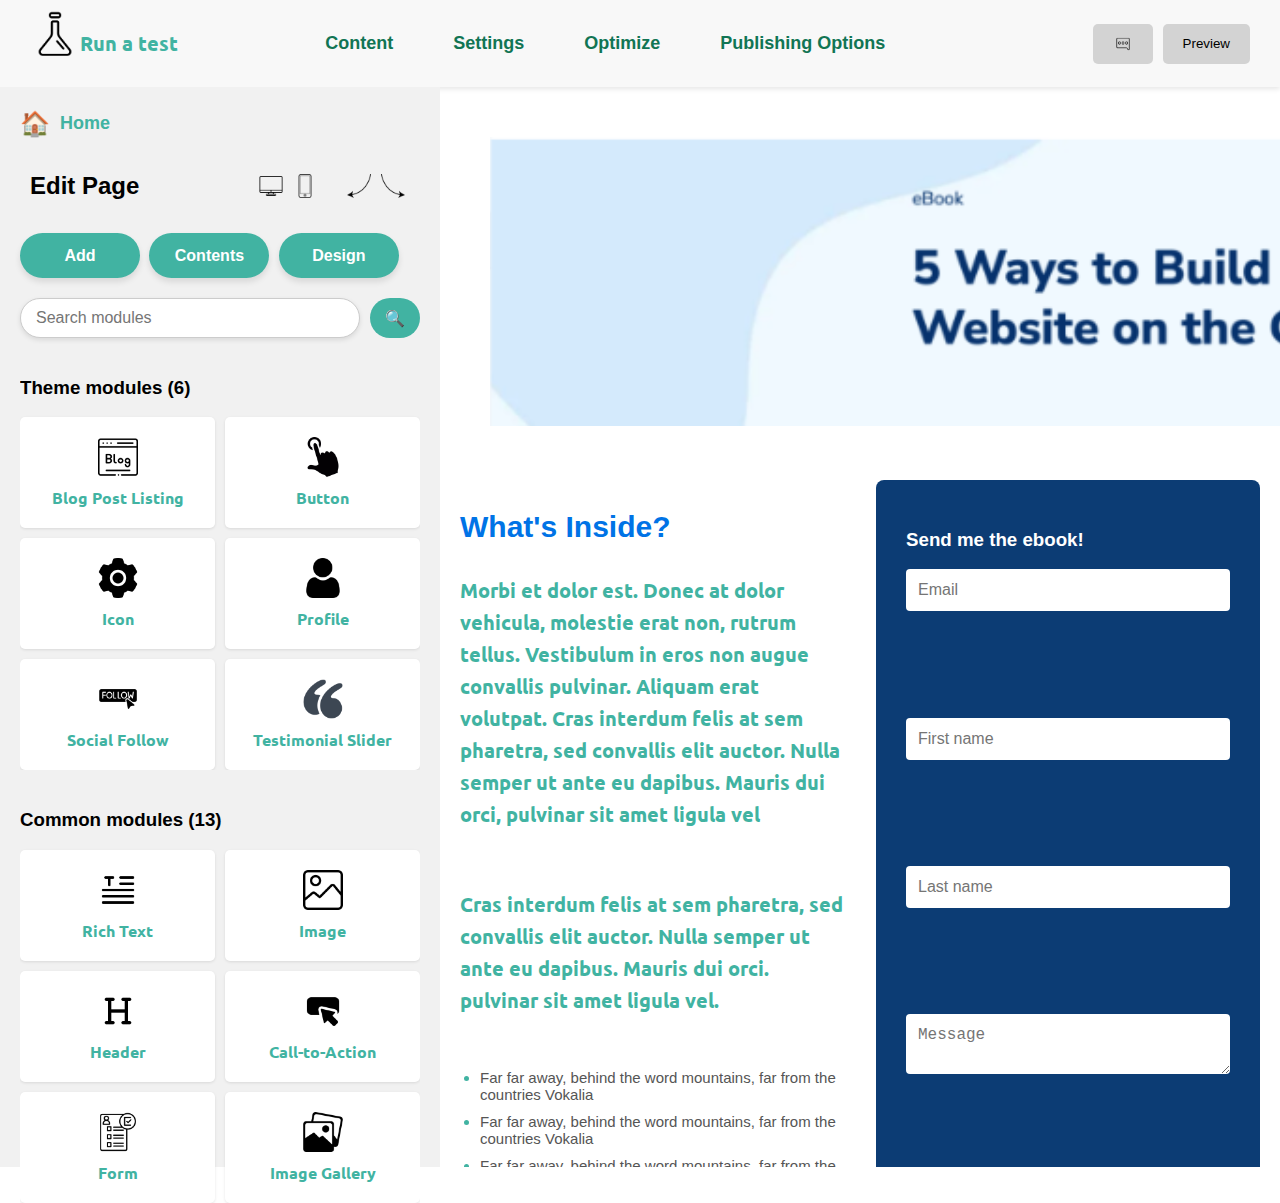
<file: assignment 4/index.html>
<!DOCTYPE html>
<html lang="en">
<head>
    <meta charset="UTF-8">
    <meta name="viewport" content="width=device-width, initial-scale=1.0">
    <title>Template Page</title>
    <link rel="stylesheet" href="styles.css">
    <style>
        @import url('https://fonts.googleapis.com/css2?family=Fredoka:wght@300..700&family=Ubuntu:ital,wght@0,300;0,400;0,500;0,700;1,300;1,400;1,500;1,700&display=swap');
    </style>
</head>
<body>

    <nav class="top-navbar">
        <div class="run-test">
            <img class="lab" src="./assets/laboratory.png" alt="">
            <p>Run a test</p>
        </div>

    

        <div class="nav-content">
            <ul>
                <li><a href="#">Content</a></li>
                <li><a href="#">Settings</a></li>
                <li><a href="#">Optimize</a></li>
                <li><a href="#">Publishing Options</a></li>
              </ul>
        </div>

        <div class="btn">
            <button><img class="msg" src="./assets/message.png" alt=""></button>
            <button>Preview</button>
        </div>
    </nav>

    <div class="container">
        <aside class="sidebar">
            <div class="home-icon">
                <p>🏠</p>
                <h2>Home</h2>
            </div>
            <div class="edit-page">
                <h3>Edit Page</h3>
                <div class="icon-buttons">


                    <div class="icon-group">
                        <button><img src="./assets/monitor.png" alt="Icon 1"></button>
                        <button><img src="./assets/phone.png" alt="Icon 2"></button>
                    </div>
            
                    <div class="icon-group">
                        <button><img src="./assets/left.png" alt="Icon 3"></button>
                        <button><img src="./assets/right.png" alt="Icon 4"></button>
                    </div>
                </div>
            </div>
            
            <div class="nav-options">
                <div class="nav-item">
                    <button>Add</button>
                    <button>Contents</button>
                    <button>Design</button>
                </div>
            </div>
            

            <div class="search-bar">
                <input type="text" placeholder="Search modules">
                <button>🔍</button>
            </div>

            <div class="theme-modules">
                <h3>Theme modules (6)</h3>
                <div class="modules-grid">
                    <div class="module-box">
                        <img src="./assets/blog.png" alt="Blog Icon">
                        <p>Blog Post Listing</p>
                    </div>
                    <div class="module-box">
                        <img src="./assets/press.png" alt="Button Icon">
                        <p>Button</p>
                    </div>
                    <div class="module-box">
                        <img src="./assets/setting.png" alt="Icon Icon">
                        <p>Icon</p>
                    </div>
                    <div class="module-box">
                        <img src="./assets/user.png" alt="Profile Icon">
                        <p>Profile</p>
                    </div>
                    <div class="module-box">
                        <img src="./assets/follow.png" alt="Social Follow Icon">
                        <p>Social Follow</p>
                    </div>
                    <div class="module-box">
                        <img src="./assets/quotes.png" alt="Testimonial Icon">
                        <p>Testimonial Slider</p>
                    </div>
                </div>
            </div>
            
           

            <div class="common-modules">
                <h3>Common modules (13)</h3>
                <div class="modules-grid">
                    <div class="module-box">
                        <img src="./assets/rich text.png" alt="Rich Text Icon">
                        <p>Rich Text</p>
                    </div>
                    <div class="module-box">
                        <img src="./assets/image.png" alt="Image Icon">
                        <p>Image</p>
                    </div>
                    <div class="module-box">
                        <img src="./assets/heading.png" alt="Header Icon">
                        <p>Header</p>
                    </div>
                    <div class="module-box">
                        <img src="./assets/call-to-action.png" alt="Call-to-Action Icon">
                        <p>Call-to-Action</p>
                    </div>
                    <div class="module-box">
                        <img src="./assets/registered-document.png" alt="Form Icon">
                        <p>Form</p>
                    </div>
                    <div class="module-box">
                        <img src="./assets/images.png" alt="Image Gallery Icon">
                        <p>Image Gallery</p>
                    </div>
                </div>
            </div>
            
        </aside>

        <main class="main-content">
            <section class="hero-section">
                <img src="./assets/hero.png" alt="">
            </section>

            <div class="content-area">
                <div class="lefty">
                    <h3 class="main-font">What's Inside?</h3>
                    <p>Morbi et dolor est. Donec at dolor vehicula, molestie erat non, rutrum tellus. Vestibulum in eros non augue convallis pulvinar. Aliquam erat volutpat. Cras interdum felis at sem pharetra, sed convallis elit auctor. Nulla semper ut ante eu dapibus. Mauris dui orci, pulvinar sit amet ligula vel
                    </p>
                    <br>

                    <p>Cras interdum felis at sem pharetra, sed convallis elit auctor. Nulla semper ut ante eu dapibus. Mauris dui orci. pulvinar sit amet ligula vel.
                    </p>
                    <br>
                    <ul>
                        <li>Far far away, behind the word mountains, far from the countries Vokalia</li>
                        <li>Far far away, behind the word mountains, far from the countries Vokalia</li>
                        <li>Far far away, behind the word mountains, far from the countries Vokalia</li>
                    </ul>
                </div>

                <div class="righty">
                    <div class="form-container">
                        <h3>Send me the ebook!</h3>
                        <form>
                            <input type="email" placeholder="Email">
                            <input type="text" placeholder="First name">
                            <input type="text" placeholder="Last name">
                            <textarea placeholder="Message"></textarea>
                            <button type="submit">Submit</button>
                        </form>
                    </div>
                </div>
            </div>
        </main>
    </div>
</body>
</html>
</file>
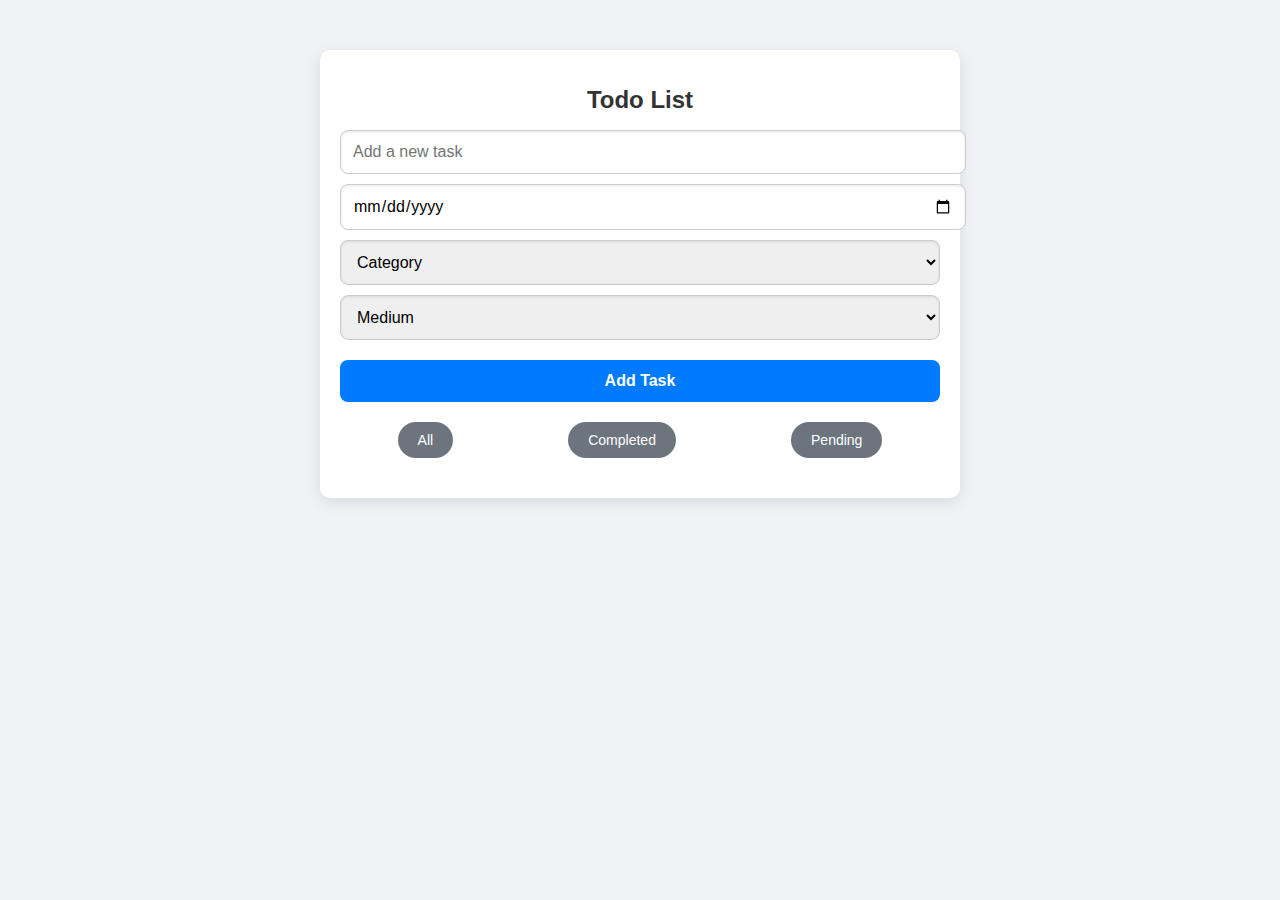
<file: assignment 6/index.html>
<!DOCTYPE html>
<html lang="en">
<head>
    <meta charset="UTF-8">
    <meta name="viewport" content="width=device-width, initial-scale=1.0">
    <title>Todo List</title>
    <link rel="stylesheet" href="styles.css">
</head>
<body>
    <div class="container">
        <h1>Todo List</h1>
        <div class="task-input">
            <input type="text" id="taskInput" placeholder="Add a new task">
            <input type="date" id="dueDateInput">
            <select id="categoryInput">
                <option value="">Category</option>
                <option value="Work">Work</option>
                <option value="Personal">Personal</option>
                <option value="Home">Home</option>
            </select>
            <select id="priorityInput">
                <option value="Medium">Medium</option>
                <option value="High">High</option>
                <option value="Low">Low</option>
            </select>
            <button onclick="addTask()">Add Task</button>
        </div>
        <div class="filter">
            <button onclick="filterTasks('all')">All</button>
            <button onclick="filterTasks('completed')">Completed</button>
            <button onclick="filterTasks('pending')">Pending</button>
        </div>
        <ul id="taskList"></ul>
    </div>
    <script src="script.js"></script>
</body>
</html>
</file>
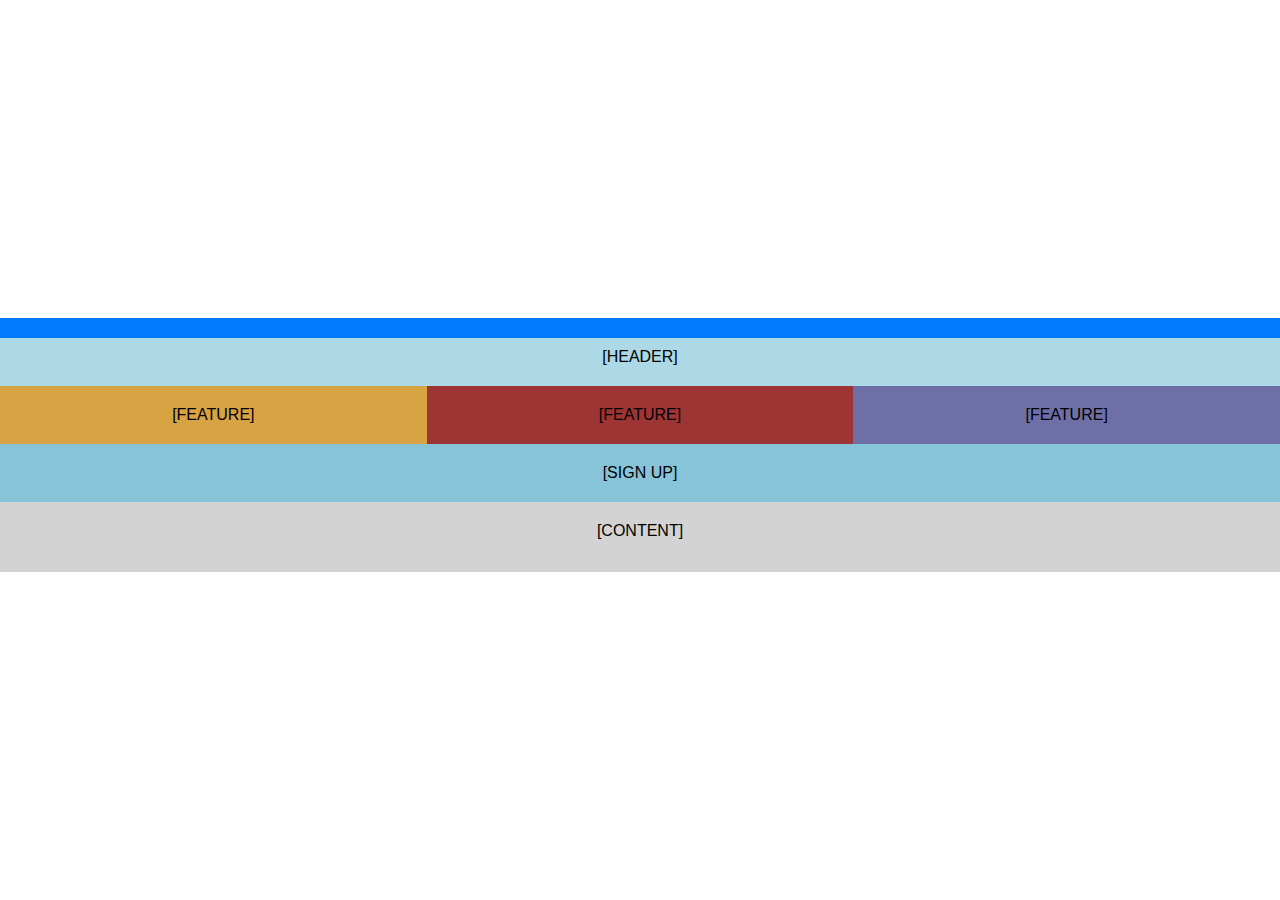
<file: assignment3/index.html>
<!DOCTYPE html>
<html lang="en">
<head>
  <meta charset="UTF-8">
  <meta name="viewport" content="width=device-width, initial-scale=1.0">
  <title>Responsive Layout</title>
  <link rel="stylesheet" href="style.css">
</head>
<body>
  <div class="container">
    <div class="blue-bar"></div> 
    <header class="header">[HEADER]</header>
    <main class="content">[CONTENT]</main>
    <div class="sign-up">[SIGN UP]</div>
    <div class="feature-1">[FEATURE]</div>
    <div class="feature-2">[FEATURE]</div>
    <div class="feature-3">[FEATURE]</div>
  </div>
</body>
</html>
</file>
<file: assignment 4/styles.css>
body {
    font-family: Arial, sans-serif;
    margin: 0;
    padding: 0;
    display: flex;
    flex-direction: column;
}

p{
    color: #41B3A2;
    font-family: "Ubuntu", sans-serif;
    font-weight: 700;
    font-style: normal;
    font-size: 20px;
}

h2 {
    color: #41B3A2 !important ;
    font-family: 'Lucida Sans', 'Lucida Sans Regular', 'Lucida Grande', 'Lucida Sans Unicode', Geneva, Verdana, sans-serif;
    font-size: 30px;
}

.main-font{
    color: #0073e6;
    font-family: Arial, Helvetica, sans-serif;
}

ul {
    list-style-type: none;
    margin: 0;
    padding: 0;
  }
  .lab{
    width: 50px;
    height: 50px;
  }

  .run-test{
    display: flex;
    margin-left: 10px;
  }

.top-navbar {
    display: flex;
    justify-content: space-between;
    align-items: center;             
    padding: 10px 20px;              
    background-color: #f8f8f8;       
    box-shadow: 0 2px 5px rgba(0, 0, 0, 0.1); 
}

.nav-content {
    flex-grow: 1;  
    display: flex;
    justify-content: center;  
}

.nav-content ul {
    list-style: none;  
    display: flex;     
    margin: 0;
    padding: 0;
}

.nav-content ul li {
    margin-right: 60px;  
    font-family: 'Franklin Gothic Medium', 'Arial Narrow', Arial, sans-serif;
    font-size: 18px;
}


.nav-content ul li a {
    text-decoration: none;
    color: black;
    font-weight: bold;
    
    color:#117554;
    

}

.nav-content ul li a:hover {
    color: #0073e6;
}
.btn {
    display: flex;         
    align-items: center;   
}

.btn button {
    padding: 10px 20px;      
    display: flex;           
    align-items: center;     
    justify-content: center; 
    height: 40px;            
    border-radius: 5px;  
    border: none;    
    background-color: lightgray;  
    color: black;            
    cursor: pointer;         
    margin-right: 10px;      
}


.btn button img {
    height: 100%;    
    width: auto;     
}

.btn button:hover {
    background-color: greenyellow; 
}


.container {
    display: flex;
    height: 120vh;
    width: 100%;
}

/* Sidebar container */
.sidebar {
    width: 400px;
    background-color: #f1f1f1;
    padding: 20px;
    flex-shrink: 0;
}

.home-icon {
    display: flex;
    align-items: center; 
    justify-content: flex-start; 
}


.home-icon p {
    margin: 0; 
    font-size: 24px; 
    margin-right: 10px; 
}


.home-icon h2 {
    margin: 0; 
    font-size: 18px; 
    color: #333; 

}


.edit-page {
    display: flex;
    justify-content: space-between; 
    align-items: center;            
    padding: 10px;
    margin-top: 20px;
}


.edit-page h3 {
    margin: 0;
    font-size: 24px;               
    font-weight: bold;
}


.icon-buttons {
    display: flex;
    gap: 20px;                    
}


.icon-group {
    display: flex;
    gap: 0;                         
}


.icon-group button {
    background-color: #f1f1f1;
    border: none;
    padding: 5px;
    display: flex;
    align-items: center;
    justify-content: center;
    border-radius: 0;            
}


.icon-group img {
    width: 24px;                   
    height: 24px;
}


.icon-group button:hover {
    background-color: #ddd;
}


.nav-options {
    margin-top: 20px;
    display: flex;
    justify-content: flex-start;
}


.nav-options button {
    background-color: #41B3A2;      
    border: none;                  
    color: white;                
    padding: 12px 20px;             
    margin-right: 5px;             
    width: 120px;                 
    height: 45px;                  
    font-size: 16px;           
    font-weight: 600;              
    cursor: pointer;                
    border-radius: 25px;            
    box-shadow: 0 4px 6px rgba(0, 0, 0, 0.1); 
    text-align: center;
    transition: background-color 0.3s ease, box-shadow 0.3s ease; 
}

.nav-options button:hover {
    background-color: #379d8e;      
    box-shadow: 0 6px 10px rgba(0, 0, 0, 0.15); 
}

.nav-options button:active {
    background-color: #2f8575;      
    box-shadow: 0 2px 4px rgba(0, 0, 0, 0.1);  
    transform: translateY(2px);   
}


.search-bar {
    margin-top: 20px;
    display: flex;                
    justify-content: center;      
}

.search-bar input {
    width: 80%;                   
    padding: 10px 15px;          
    border: 1px solid #ccc;       
    border-radius: 25px;         
    box-shadow: 0 2px 5px rgba(0, 0, 0, 0.1);
    font-size: 16px;               
    outline: none;                 
    transition: all 0.3s ease;     
}

.search-bar input:focus {
    border-color: #41B3A2;        
    box-shadow: 0 2px 8px rgba(0, 0, 0, 0.2); 
}

.search-bar button {
    padding: 10px 15px;
    margin-left: 10px;
    background-color: #41B3A2;     
    border: none;
    border-radius: 25px;          
    color: white;
    font-size: 16px;
    cursor: pointer;
    transition: background-color 0.3s ease;
}

.search-bar button:hover {
    background-color: #379d8e;
}

.theme-modules, .common-modules {
    margin-top: 20px;
    overflow: auto;
}

.modules-grid {
    display: grid;
    grid-template-columns: repeat(2, 1fr); 
    gap: 10px;
}

.module-box {
    background-color: #fff;
    padding: 20px;
    text-align: center;
    border-radius: 5px;
    box-shadow: 0 1px 3px rgba(0, 0, 0, 0.1);
    display: flex;
    flex-direction: column;
    align-items: center; 
    justify-content: center; 
}

.module-box img {
    width: 40px; 
    height: 40px;
    margin-bottom: 10px; 
}

.module-box p {
    margin: 0;
    font-size: 16px;
    font-weight: bold;
}


.main-content {
    flex-grow: 1;
    padding: 20px;
    overflow: auto;
}

.hero-section {
    padding: 30px;
    margin-bottom: 20px;
    width:100%;
    padding-right: 15px;
}

.content-area {
    display: flex;
    justify-content: space-between;
}

.lefty, .righty {
    width: 48%;
}

.lefty h3 {
    font-size: 30px;
}

.lefty p {
    line-height: 1.6;
}

.lefty ul {
    margin-top: 15px;
    padding-left: 20px;          
}

.lefty ul li {
    list-style-type: disc;      
    margin-bottom: 10px;        
    color: #555;   
    font-size: 15px;              
}

.lefty li::marker {
    color: #41B3A2;               
}

.righty .form-container {
    background-color: #0c3c74;
    color: #fff;
    padding: 30px;                    
    border-radius: 8px;
    height: 100%;                    
    display: flex;
    flex-direction: column;             
    justify-content: space-between;     
}

.righty form {
    display: flex;
    flex-direction: column;
    flex-grow: 1;                      
    justify-content: space-between;     
}

.righty input, .righty textarea {
    margin-bottom: 15px;               
    padding: 12px;                     
    border: none;
    border-radius: 4px;
    font-size: 16px;                  
    width: 100%;                      
    box-sizing: border-box;             
}

.righty textarea {
    resize: vertical;                  
}

.righty button {
    background-color: #1db954;
    color: white;
    padding: 15px;                    
    border: none;
    border-radius: 5px;
    cursor: pointer;
    font-size: 18px;                   
    width: 100%;                      
}

.righty button:hover {
    background-color: #17a846;         
}



/* Tablet Styles */
@media only screen and (max-width: 768px) {
    .top-navbar {
        flex-direction: column; 
        padding: 15px; 
    }

    .nav-content ul {
        flex-direction: column; 
        align-items: center; 
    }

    .nav-content ul li {
        margin-right: 0; 
        margin-bottom: 10px;
    }

    .hero-section {
        padding: 15px;
        text-align: center; 
    }

    .hero-section img {
        width: 90%; 
        height: auto; 
        max-height: 300px; 
        object-fit: contain; 
        margin: 0 auto; 
    }




    .content-area {
        flex-direction: column; 
    }

    .lefty, .righty {
        width: 100%; 
    }

    .righty .form-container {
        padding: 20px; 
    }

    .righty input, .righty textarea, .righty button {
        font-size: 14px; 
    }
}


@media only screen and (max-width: 400px) {
    .top-navbar {
        padding: 10px; 
    }

    .nav-content ul {
        flex-direction: column; 
    }

    .hero-section img {
        width: 100%; 
        height: auto; 
    }

    .hero-buttons {
        flex-direction: column; 
        align-items: center; 
    }

    .hero-buttons button {
        width: 90%; 
        margin: 5px 0; 
    }

    .main-content {
        padding: 15px; 
    }

    .lefty, .righty {
        width: 100%; 
    }

    .righty .form-container {
        height: auto; 
        padding: 20px; 
    }

    .righty input, .righty textarea, .righty button {
        font-size: 14px; 
    }
}
</file>
<file: assignment 6/styles.css>
body {
    font-family: 'Arial', sans-serif;
    background-color: #f0f2f5;
    margin: 0;
    padding: 0;
}

.container {
    max-width: 600px;
    margin: 50px auto;
    padding: 20px;
    background: white;
    box-shadow: 0 4px 15px rgba(0, 0, 0, 0.1);
    border-radius: 10px;
    text-align: center;
}

h1 {
    font-size: 24px;
    color: #333;
}

.task-input {
    display: flex;
    flex-direction: column;
    gap: 10px;
    margin-bottom: 20px;
}

.task-input input, .task-input select {
    padding: 12px;
    font-size: 16px;
    border: 1px solid #ccc;
    border-radius: 8px;
    outline: none;
    transition: all 0.3s ease;
    width: 100%;
    box-shadow: inset 0 1px 3px rgba(0, 0, 0, 0.1);
}

.task-input input:focus, .task-input select:focus {
    border-color: #007bff;
    box-shadow: 0 0 5px rgba(0, 123, 255, 0.5);
}

.task-input button {
    padding: 12px 20px;
    background: #007bff;
    color: white;
    border: none;
    border-radius: 8px;
    cursor: pointer;
    font-size: 16px;
    font-weight: bold;
    transition: all 0.3s ease;
    margin-top: 10px;
}

.task-input button:hover {
    background: #0056b3;
    box-shadow: 0 5px 15px rgba(0, 0, 0, 0.2);
}

.filter {
    display: flex;
    justify-content: space-around;
    margin-bottom: 20px;
    flex-wrap: wrap;
}

.filter button {
    padding: 10px 20px;
    background: #6c757d;
    color: white;
    border: none;
    border-radius: 20px;
    cursor: pointer;
    font-size: 14px;
    transition: background-color 0.3s;
}

.filter button:hover {
    background: #5a6268;
}

ul {
    list-style-type: none;
    padding: 0;
}

li {
    padding: 15px;
    background: #fff;
    border: 1px solid #ddd;
    margin-bottom: 10px;
    border-radius: 8px;
    display: flex;
    flex-direction: column;
    align-items: center; 
    box-shadow: 0 2px 4px rgba(0, 0, 0, 0.1);
    transition: transform 0.2s;
}

li:hover {
    transform: scale(1.02);
}

.completed {
    text-decoration: line-through;
    color: #6c757d;
}


li .task-details {
    margin-bottom: 20px; 
    font-size: 16px;
    text-align: center;
}


li div {
    display: flex;
    gap: 10px;
    justify-content: center; 
    margin-top: 20px; 
    width: 100%;
}

li div button {
    padding: 8px 16px;
    border: none;
    border-radius: 6px;
    cursor: pointer;
    font-size: 14px;
    color: white;
    transition: background-color 0.3s ease;
}

li div button:nth-child(1) {
    background-color: #28a745;
}

li div button:nth-child(1):hover {
    background-color: #218838;
}

li div button:nth-child(2) {
    background-color: #ffc107;
}

li div button:nth-child(2):hover {
    background-color: #e0a800;
}

li div button:nth-child(3) {
    background-color: #dc3545;
}

li div button:nth-child(3):hover {
    background-color: #c82333;
}


@media (max-width: 768px) {
    .container {
        margin: 20px;
        padding: 15px;
    }

    .task-input {
        flex-direction: column;
    }

    .filter {
        flex-direction: column;
    }

    li div {
        justify-content: space-between;
    }
}

@media (max-width: 480px) {
    h1 {
        font-size: 20px;
    }

    .task-input input, .task-input select, .task-input button {
        font-size: 14px;
    }

    .filter button {
        padding: 8px 16px;
        font-size: 12px;
    }

    li {
        padding: 12px;
    }
}


input[type="date"] {
    font-family: inherit;
    padding: 12px;
    font-size: 16px;
    border: 1px solid #ccc;
    border-radius: 8px;
    outline: none;
    transition: all 0.3s ease;
    width: 100%;
    box-shadow: inset 0 1px 3px rgba(0, 0, 0, 0.1);
}

input[type="date"]:focus {
    border-color: #007bff;
    box-shadow: 0 0 5px rgba(0, 123, 255, 0.5);
}
</file>
<file: assignment3/style.css>
* {
    margin: 0;
    padding: 0;
    box-sizing: border-box;
  }
  
  body {
    font-family: Arial, sans-serif;
    display: flex;
    justify-content: center;
    align-items: center;
    height: 100vh;
    background-color: white;
  }
  

  
  header {
    grid-area: header;
    background-color: lightblue;
    padding: 20px;
    text-align: center;
    position: relative;
  }


header::before {
    content: "";
    display: block;
    background-color: #007bff; 
    height: 20px; 
    width: 100%;
    position: absolute;
    top: -10px; 
    left: 0;
    margin-bottom: 10px;
  }
  
  .container {
    display: grid;
    grid-template-areas: 
      "box"
      "header"
      "content"
      "signup"
      "feature1"
      "feature2"
      "feature3"
      "feature4";
    width: 100%;
  }

  .content {
    grid-area: content;
    background-color: lightgrey;
    padding: 20px;
    text-align: center;
    height: 70px;
    justify-content: center;
  }
  
  .sign-up {
    grid-area: signup;
    background-color: rgb(135, 196, 216);
    padding: 20px;
    text-align: center;
  }
  
  .feature-1 {
    background-color: rgb(215, 163, 67);
    padding: 20px;
    text-align: center;
  }
  .feature-2 {
    background-color: rgb(158, 53, 53);
    padding: 20px;
    text-align: center;
  }
  .feature-3 {
    background-color: rgb(111, 111, 167);
    padding: 20px;
    text-align: center;
  }
  
  .feature-1 { grid-area: feature1; }
  .feature-2 { grid-area: feature2; }
  .feature-3 { grid-area: feature3; }
  .feature-4 { grid-area: feature4; }
  
  @media (min-width: 600px) {
    .container {
      grid-template-areas: 
        "header header"
        "content content"
        "signup feature1"
        "feature2 feature3";
      grid-template-columns: 1fr 1fr;
    }
  }
  
  @media (min-width: 1024px) {
    .container {
      grid-template-areas: 
        "header header header"
        "feature1 feature2 feature3"
        "signup signup signup"
        "content content content";
      grid-template-columns: repeat(3, 1fr);
    }
  }
</file>
